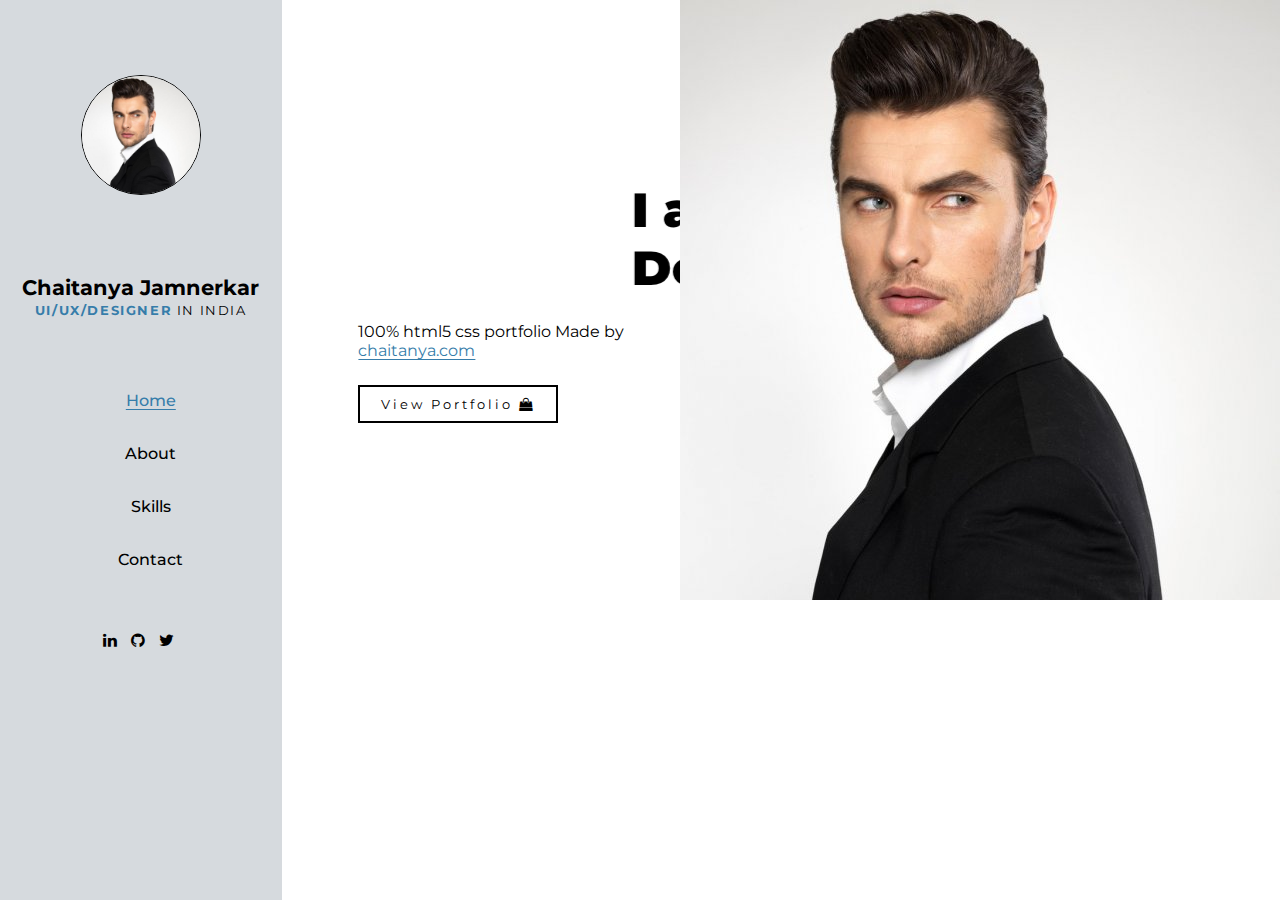
<file: task2/index.html>
<!DOCTYPE html>
<html lang="en">

<head>
    <meta charset="UTF-8">
    <meta http-equiv="X-UA-Compatible" content="IE=edge">
    <meta name="viewport" content="width=device-width, initial-scale=1.0">
    <link rel="stylesheet" href="styles/style.css">
    <link rel="stylesheet" href="https://cdnjs.cloudflare.com/ajax/libs/font-awesome/4.7.0/css/font-awesome.min.css">
    <title>Document</title>
</head>

<body>
    <div class="sidebar">
        <div class="header">
            <div class="my_info">
                <img src="image/myphoto2.jpg" alt="" class="sidebar_image">
                <div class="sidebar_txt">
                    <h1>Chaitanya Jamnerkar</h1>
                    <span class="caption"><span class="blue">UI/UX/DESIGNER</span> IN INDIA</span>
                </div>

            </div>

            <nav class="navigation">
                <ul>
                    <li><a href="#" class="active">Home</a></li>
                    <li><a href="about.html">About</a></li>
                    <li><a href="skills.html">Skills</a></li>
                    <li><a href="contact.html">Contact</a></li>
                </ul>
            </nav>
        </div>
        <div class="footer">
            <a href="https://www.linkedin.com/feed/?trk=IN-SEM_google-adwords_Jordan-brand-sign-up" class="fa fa-linkedin"></a>
            <a href="https://github.com/Cj2510/OBISP" class="fa fa-github"></a>
            <a href="#" class="fa fa-twitter"></a>
        </div>
    </div>
    <section class="main_content">
        <div class="intro_text">
            <marquee><span class="text">I am <br> Designer</span></marquee>
            <div class="intro_caption">100% html5 css portfolio Made by <span class="active">chaitanya.com</span>
            </div>
            <button class="btn" onclick="window.location.href='Software%20Engineer.pdf'" >View Portfolio <i
                    class="fa fa-shopping-bag"></i></button>
        </div>

        <div class="intro_image">
            <img src="image/myphoto2.jpg">
        </div>
    </section>

</body>

</html>
</file>
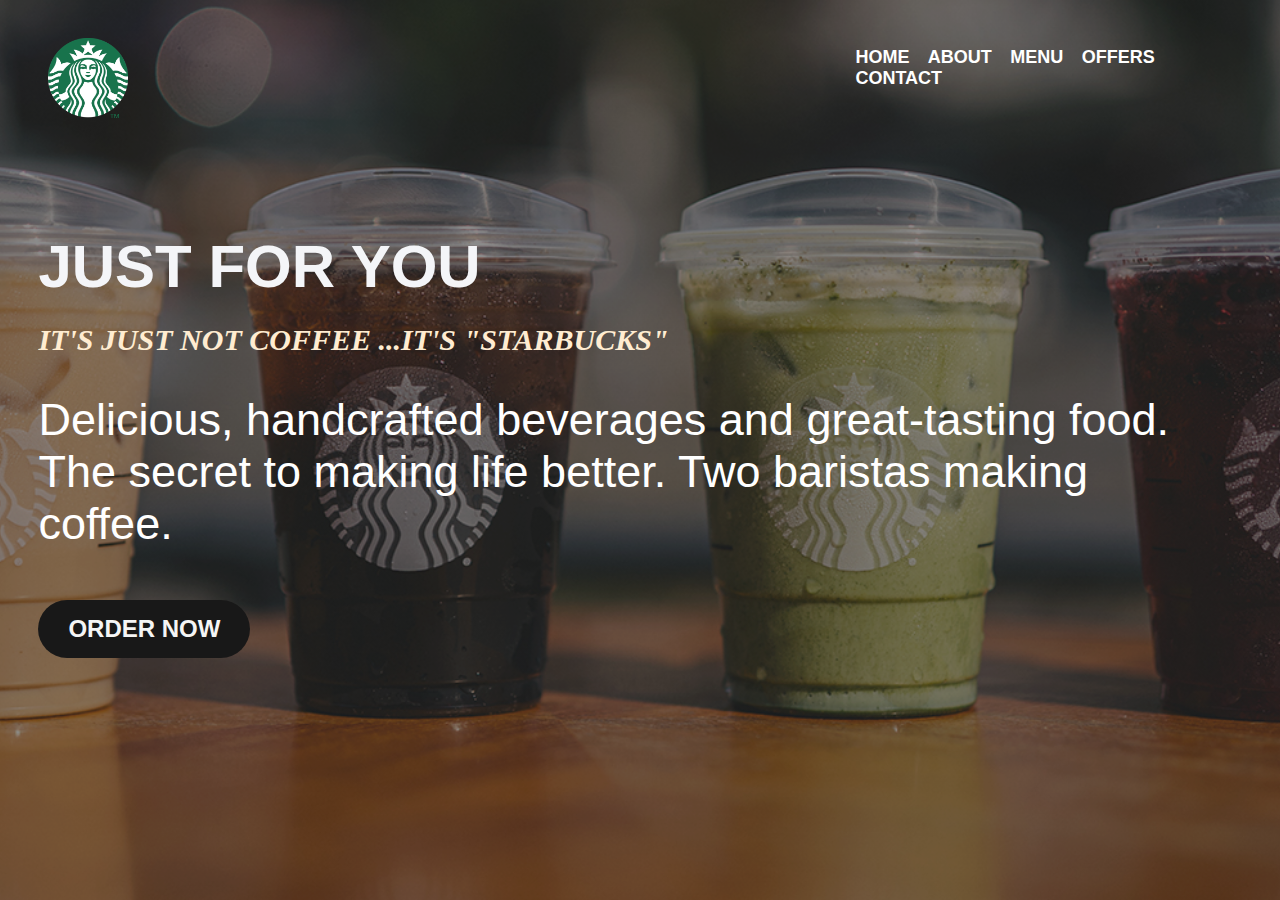
<file: task1/landing_page.html>
<!DOCTYPE html>
<html lang="en">
<head>
<meta charset="UTF-8">
<meta http-equiv="X-UA-Compatible" content="IE=edge">
<meta name="viewport" content="width=device-width, initial-scale=1.0">
<title>Simple Landing Page</title>
<link rel="stylesheet" href="style.css">
</head>
<body>
    <div class="container">
        <div class="navbar">
            <img src="STLOGO.png" height="80" width="80">
        <nav>
            <ul>
                <li><a href="#">Home</a></li>
                <li><a href="#">About</a></li>
                <li><a href="#">Menu</a></li>
                <li><a href="#">Offers</a></li>
                <li><a href="#">Contact</a></li>
            </ul>
        </nav>
        </div>
        <div class="content">
            <h1>JUST FOR YOU <br><i><span class="style">It's Just Not Coffee ...It's "Starbucks"</span></i></h1>
            <p>Delicious, handcrafted beverages and great-tasting food. The secret to making life better. Two baristas making coffee.</p>
        <div class="text">
            <button class="button">Order Now</button>
        </div>
        </div>
    </div>
</body>
</html>
</file>
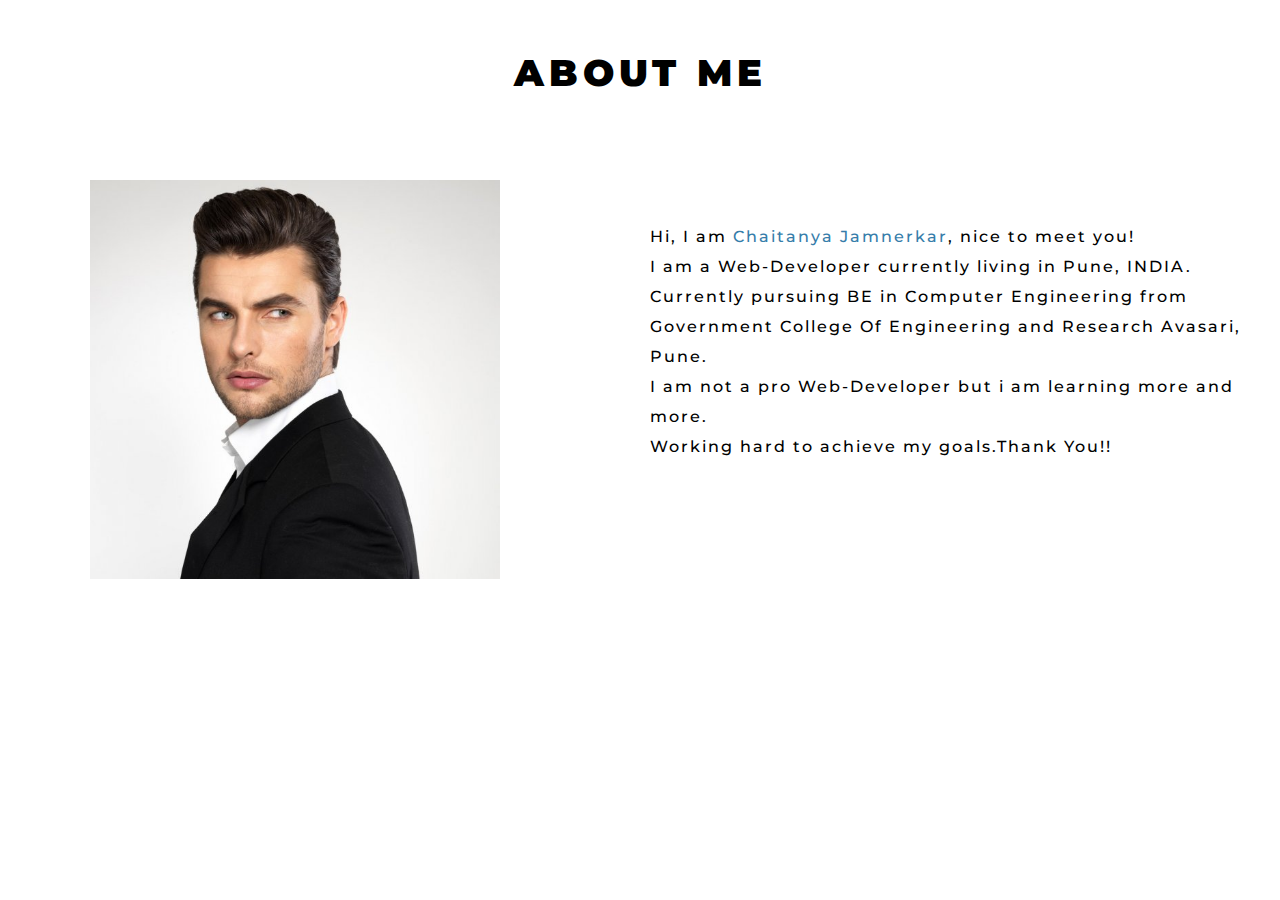
<file: task2/about.html>
<!DOCTYPE html>
<html lang="en">
<head>
    <meta charset="UTF-8">
    <meta http-equiv="X-UA-Compatible" content="IE=edge">
    <meta name="viewport" content="width=device-width, initial-scale=1.0">
    <title>Document</title>
    <link rel="stylesheet" href="styles/style.css">
</head>
<body>
    <div class="header">
        <span class="heading">About Me</span>
    </div>

    <section id="abt">
        <div class="about">
        <div id="about_img">
            <img id="about_img" src="image/myphoto2.jpg">
        </div>
        <div class="about_text">
            Hi, I am <span class="name">Chaitanya Jamnerkar</span>, nice to meet you!<br>
            I am a Web-Developer currently living in Pune, INDIA.
            Currently pursuing BE in Computer Engineering from<br> Government College Of Engineering and Research Avasari, Pune.<br>
            I am not a pro Web-Developer but i am learning more and more.<br>
            Working hard to achieve my goals.Thank You!!
        </div>
    </div>
</section>  
</body>
</html>
</file>
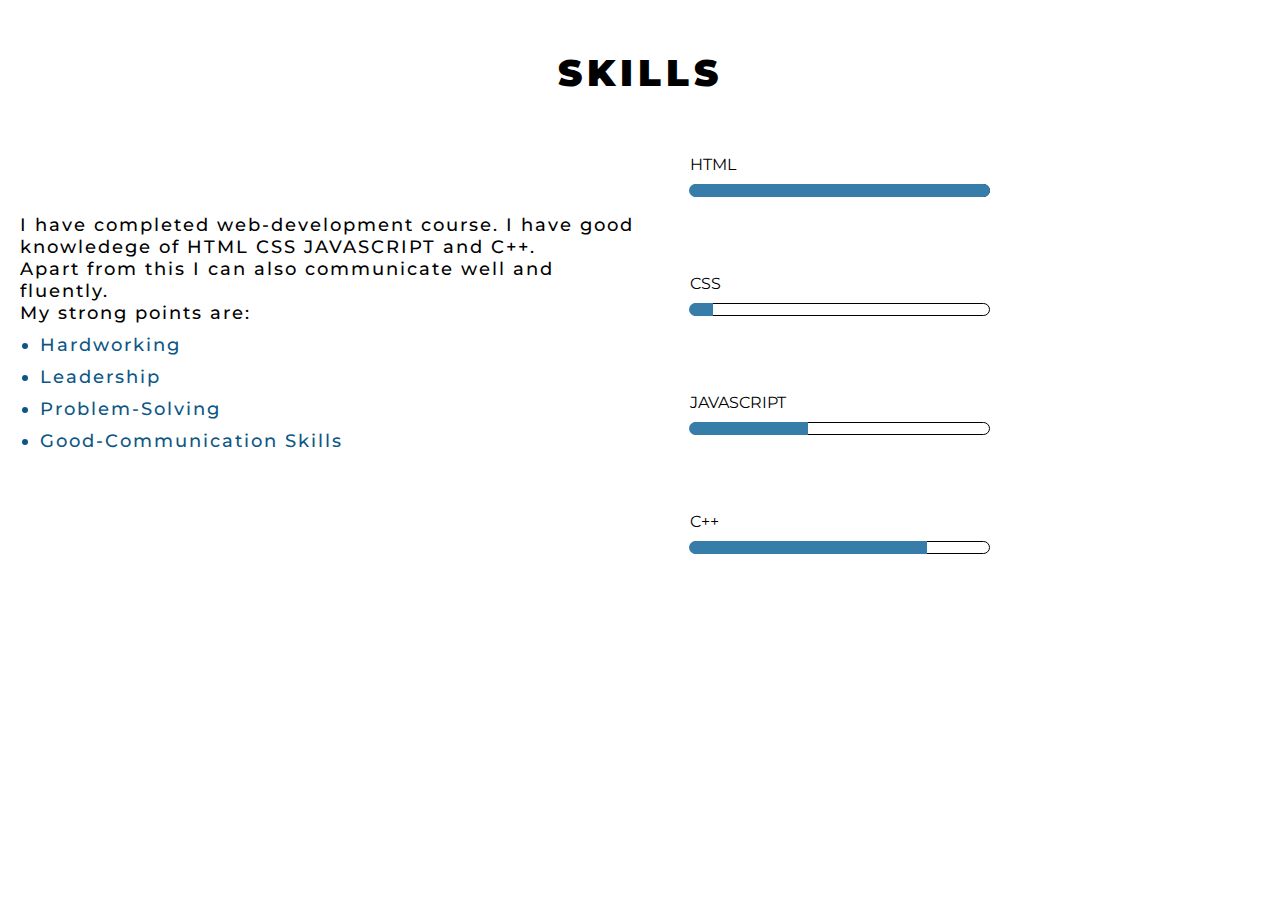
<file: task2/skills.html>
<!DOCTYPE html>
<html lang="en">

<head>
    <meta charset="UTF-8">
    <meta http-equiv="X-UA-Compatible" content="IE=edge">
    <meta name="viewport" content="width=device-width, initial-scale=1.0">
    <link rel="stylesheet" href="styles/style.css">
    <title>Document</title>
</head>

<body>
    <div class="header">
        <span class="heading">Skills</span>
    </div>
    <div class="skills">
        <div class="skills_text">
            I have completed web-development course. I have good knowledege of HTML CSS JAVASCRIPT and C++. <br>Apart from this I can also communicate well and fluently.
            <br>My strong points are:
            <ul>
                <li>
                    Hardworking
                </li>
                <li>
                    Leadership
                </li>
                <li>
                    Problem-Solving
                </li>
                <li>
                    Good-Communication Skills
                </li>
            </ul>
        </div>
        <div class="skill_progress">
             <div class="skills_progress">
            <span class="skills_name">
                HTML
            </span>
            <div class="progress_bar">
                <div class="progress html">

                </div>
            </div>

        </div>
        <div class="skills_progress">
            <span class="skills_name">
                CSS
            </span>
            <div class="progress_bar">
                <div class="progress css">

                </div>
            </div>

        </div>
        <div class="skills_progress">
            <span class="skills_name">
                JAVASCRIPT
            </span>
            <div class="progress_bar ">
                <div class="progress js">

                </div>
            </div>

        </div>
        <div class="skills_progress">
            <span class="skills_name">
               C++
            </span>
            <div class="progress_bar">
                <div class="progress cpp">

                </div>
            </div>

        </div>
        </div>
       
        

    </div>

</body>

</html>
</file>
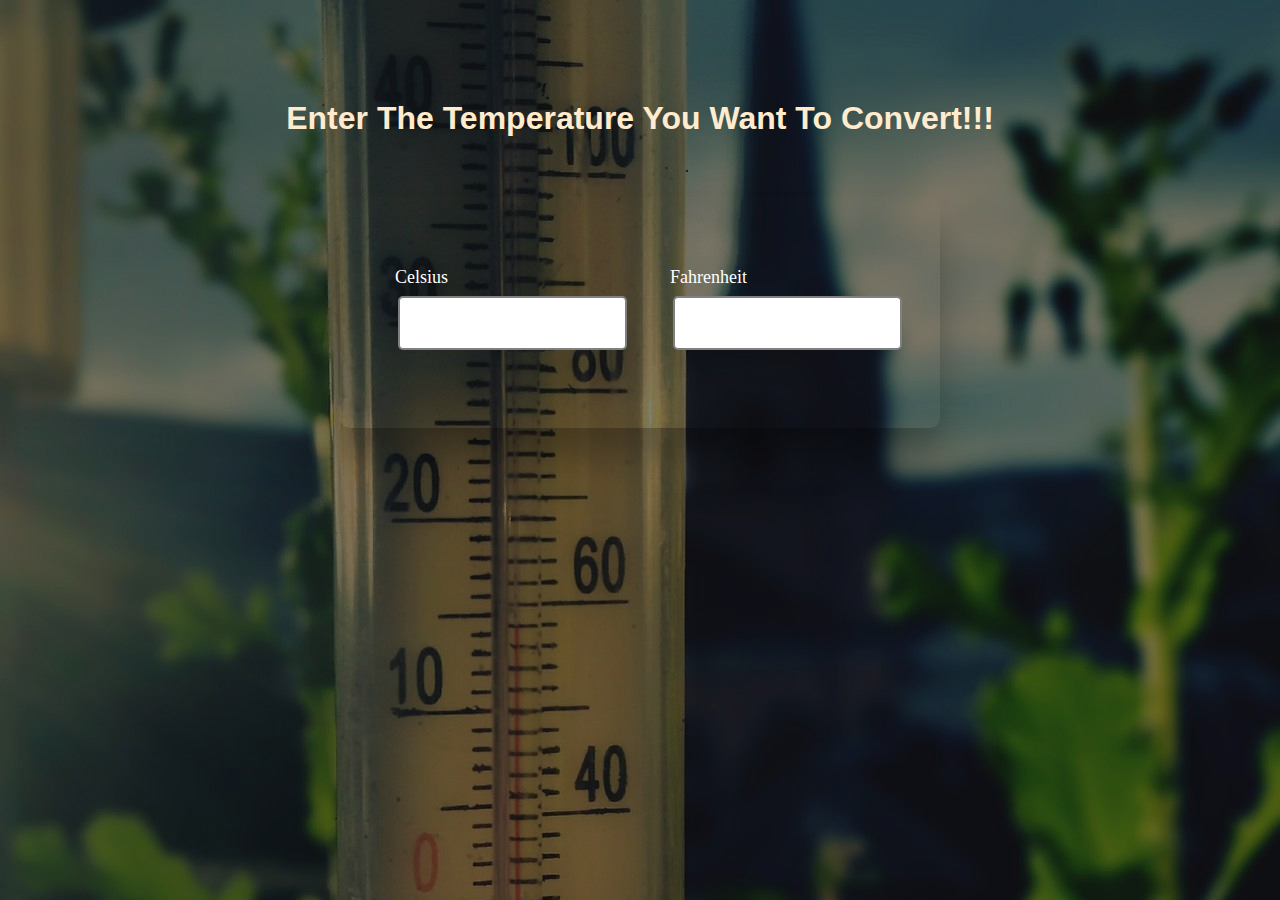
<file: task3/temp.html>
<!DOCTYPE html>
<html lang="en">
<head>
    <meta charset="UTF-8">
    <meta http-equiv="X-UA-Compatible" content="IE=edge">
    <meta name="viewport" content="width=device-width, initial-scale=1.0">
    <title>Temperature Convertor</title>
    <link rel="stylesheet" href="mystyle.css">
    
</head>
<body>
    <h1>Enter The Temperature You Want To Convert!!!</h1>
    <div class="container">
        <div class="ctof">
            <label for="Celsius">Celsius</label>
            <input type="number" id="celsius"/>
        </div>
        <div class="ctof">
            <label for="Fahrenheit">Fahrenheit</label>
            <input type="number" id="fahrenheit"/>
        </div>
    </div>
    <script src="script.js"></script>
</body>
</html>
</file>
<file: task2/styles/style.css>
/*font import*/
@import url('https://fonts.googleapis.com/css2?family=Montserrat:ital,wght@0,400;0,500;1,900&display=swap');
/* universal styles */
*{
    margin: 0;
    padding: 0;
    box-sizing: border-box;
    font-family: 'Montserrat', sans-serif;
}
body{
    overflow-x: hidden;
}
li{
    list-style: none;
}
a{
    text-decoration: none;
    color: black;
    font-weight:500;
}

.sidebar{
    width: 22vw;
    height: 100vh;
    background-color: #d6dade;
    position: absolute;
    left: 0;
}
.header{
    width: 100%;
    height: auto;
    display: flex;
    flex-direction: column;
    align-items: center;
    justify-content: center;
}

.sidebar_image{
    width: 120px;
    height: 120px;
    border-radius: 50%;
    border: 1px solid black;
    margin: 0 auto;
      position: absolute;
    left: 50%;
    top: 15%;
    transform: translate(-50%,-50%);
}
.sidebar_txt{
    margin-top: 25vh;
    text-align: center;
}
h1{
    font-size: 1.3rem;

}
.caption{
    font-size: 0.8rem;
    letter-spacing: .1rem;
}
.blue{
    color: #367daa;
    font-weight: bolder;
}
.navigation{
    margin-top: 50px;
   

}
.navigation ul{
    text-align: center;
}
.navigation ul li{
    display: block;
    padding: 12px;
}
.active{
    text-decoration: underline;
    color: #367daa;
    text-underline-offset: 3px;
    
}
.footer{
    margin-top: 50px;
    letter-spacing: 5px;
    text-align: center;
}

/* intro styles*/
.main_content{
    position: absolute;
    right: 0;
    width: 72vw;
    display: flex;
    justify-content: space-between;
}
.intro_text{
    display: flex;
    flex-direction: column;
    justify-content: center;
    gap: 25px;
}
.text{
    font-size: 3em;
    font-size: bold;
    font-weight: 900;

}
.btn{
    width: 200px;
    height: 38px;
    background-color:#fff;
    border: 2px solid black;
    letter-spacing: 3px;
}
#skills{
    height: 100vh;
    width: 100vw;
    background-color: #fff;
    position: absolute;
    top:100%;
}
.header{
      text-align: center;
      margin-top: 50px;
}
.heading{
    font-size: 2.3em;
    font-weight:900;
    text-transform: uppercase;
    letter-spacing: 5px;
}

.skills{
display: grid;
grid-template-columns: 50% 50%;
align-items: center;

}
.progress_bar{
    width: 300px;
    height: 13px;
    border: 1px solid black;
    border-radius: 15px;
    margin: 20px auto;
    position: absolute;
}
.progress{
    background-color: #367daa;
    
    height: 13px;
    border-top-left-radius: 15px;
    border-bottom-left-radius:15px;
    position: relative;
    top: -1px;
    left: -2px;
}
.html{
    width: 101%;
    border-radius: 15px !important;
}
.css{
    width: 8%;
}
.js{
    width: 40%;
}
.cpp{
    width: 80%;
}
.skills_name{
    position: relative;
    top: 10px;

}
.skills_text{
    margin-left: 20px;
    font-weight: 500;
    font-size:large;
    letter-spacing: 2px;
}
.skills_progress{
    padding: 50px;
}
.name{
    color: #367daa;
} 
ul li{
    margin-top: 10px;
    margin-left: 20px;
    list-style-type: disc;
    color: #0c5685;
}

.about{
    display: grid;
    grid-template-columns: 50% 50%;
    align-items: center;
    gap: 10px;
 }
 #about_img{
     margin-left: 45px;
     margin-top: 40px;
     height:90%;
     width:80%;
     align-items: center;
 }
 .about_text{
     letter-spacing: 2px;
     font-weight: 500;
     line-height: 30px;
 }

/* contact page */
.cnt_intro_txt{
    font-size: larger;
    font-weight: bold;
    letter-spacing: 2px;
}
#contact_section{
    height: 100vh;
    display: flex;
    justify-content: space-around;
    align-items: center;
   
}
.map_img{
    height: 60vh;
}
.form{
    text-align: center;
}
.form-group{
    width: 500px;
    display: flex;
    gap: 50px;
    margin: 30px;
}
input[type=text]{
    width: 100%;
    height: 60px;
    background-color: rgb(234, 230, 230);
    border: none;
    border-radius: 20px;
    padding: 15px;
    outline: none;
    font-size: larger;
}
input[type=textarea]{
    width: 100%;
    height: 160px;
    background-color: rgb(234, 230, 230);
    padding:15px;
    border: none;
    border-radius: 20px;
    outline: none;
    font-size: larger;
}
input[type=submit]{
    border: none;
    padding: 15px 50px;
    background-color: rgb(8, 8, 8);
    color: white;
    text-transform: uppercase;
    letter-spacing: 3px;
    font-size: .8em;
    border-radius: 5px;   
}
input[type=submit]:hover{
    background-color: white;
    color: black;
}
.form-group{
    display: flex;
    justify-content: center;
}
</file>
<file: task1/style.css>
* {
    margin: 0;
    padding: 0;
    font-family: "Poppins", sans-serif;
  }
  
  .container {
    height: 100vh;
    width: 100%;
    background-image: linear-gradient(rgba(0,0,0,0.5),rgba(0,0,0,0.5)),url(st6.jpg);
    background-position: center;
    background-size: cover;
    padding-right: 5%;
    padding-left: 3%;
    box-sizing: border-box;
    position: relative;
    opacity: 0.9;
  }
  .navbar {
    width: 100%;
    height: 15vh;
    margin: auto;
    display: flex;
    align-items: center;
  }
  .logo {
    font-size: 35px;
    color: #f5f5f5;
    margin-top: 5px;
    text-transform: uppercase;
    cursor: pointer;
  }
  
  nav {
    flex: 1;
    padding-left:720px;
  }
  
  nav ul li {
    display: inline-block;
    list-style: none;
    margin: 0 7px;
  }
  
  nav ul li a {
    color: white;
    text-decoration: none;
    font-size:18px;
    font-weight: 600;
    text-transform: uppercase;
  }
  
  nav ul li a:hover {
  color:indianred;
    transform: 0.5s;
  }
  .content {
    position: relative;
  }
  h1 {
    text-transform: uppercase;
    font-weight: 800;
    line-height: 63px;
    margin-top: 100px;
    font-size:60px;
  color:rgb(243, 245, 248);
  }
  
  h1 .style {
  color:blanchedalmond;
    font-size: 30px;
    font-weight: 700;
    font-family: Georgia, 'Times New Roman', Times, serif;
  }
  
  p {
  color: white;
    font-size:45px ;
    font-weight: 300;
    margin-top: 23px;
  }
  
  .text {
    position: relative;
    display: flex;
    align-items: center;
  }
  .button {
  background-color:black;
    margin-top: 50px;
    padding: 15px 30px;
    border: none;
    outline: none;
    transition: 0.5s;
    text-transform: uppercase;
    cursor: pointer;
    font-weight: 700;
    font-size: 24px;
    display: block;
    border-radius: 30px;
  color: #f5f5f5;
    box-shadow: 3px 8px 22px rgba(22 21 21, 0.15);
  }
  
  .button:hover {
    transform: scale(1.1);
    transition: 0.5s;
    background-color:crimson;
  }
  img{
     margin-top: 20px;
     margin-left: 10px;
  }
</file>
<file: task3/mystyle.css>
*{
    padding: 0;
    margin: 0;
}
body{
    background-image:linear-gradient(rgba(0,0,0,0.5),rgba(0,0,0,0.5)),url(temp.jpg);
    height:100%;
    display: block;
    align-items: center;
    justify-content: center;
}
.container{
    width: 500px;
    padding: 70px 50px;
    box-shadow: 0 30px 35px rgb(0, 0, 0, 0.25);
    border-radius: 10px;
    display: flex;
    justify-content: space-between;
    margin-top:60px;
    margin-left: auto;
    margin-right: auto;
}
.ctof{
    width: 45%;
}
input{
    width: 100%;
    height: 50px;
    border-radius: 5px;
    border:2px solid gray;
    margin:8px;
}
label{
    margin-left: 5px;
    color: white;
    font-size: large;
}
h1{
    color:blanchedalmond;
    text-align: center;
    margin-top: 100px;
    font-family:'Lucida Sans', 'Lucida Sans Regular', 'Lucida Grande', 'Lucida Sans Unicode', Geneva, Verdana, sans-serif
}
#celsius{
    font-size: large;
    font-weight: 100;
}
#fahrenheit{
    font-size: large;
    font-weight: 100;
};
</file>
